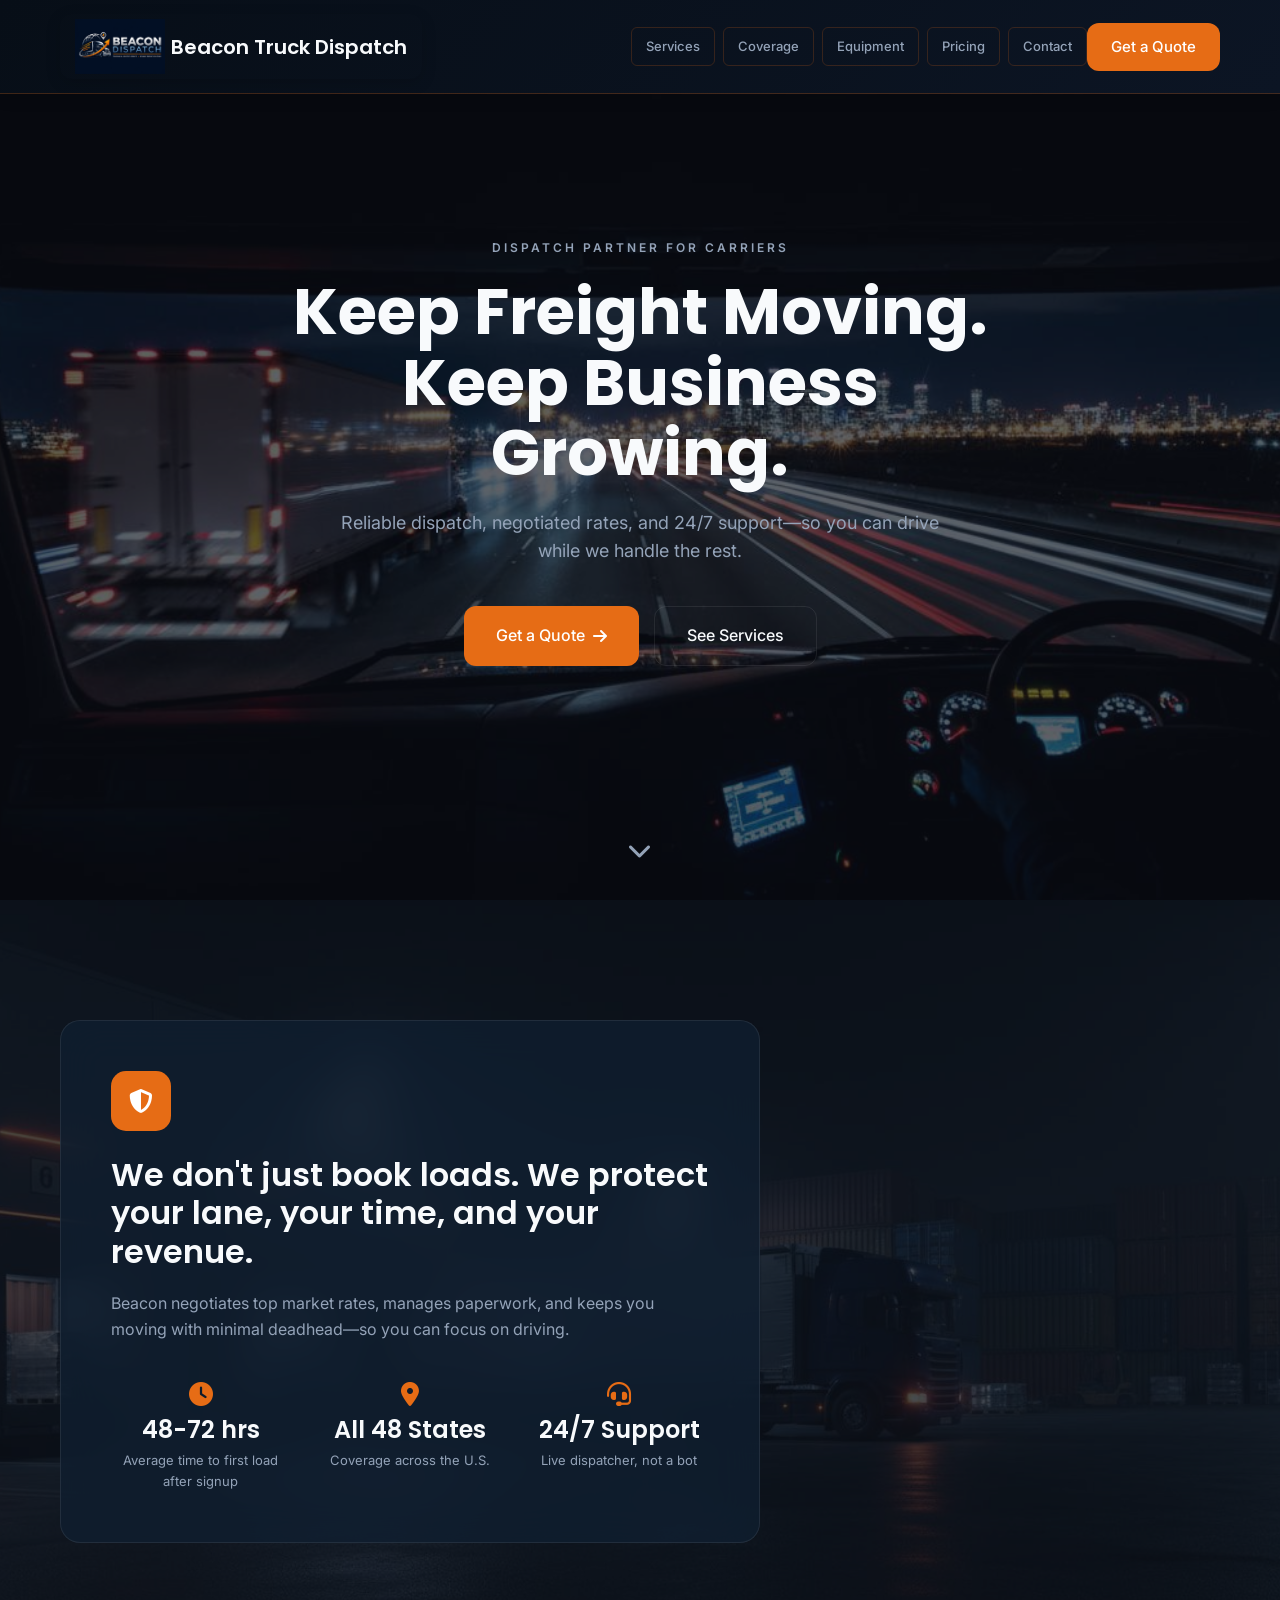
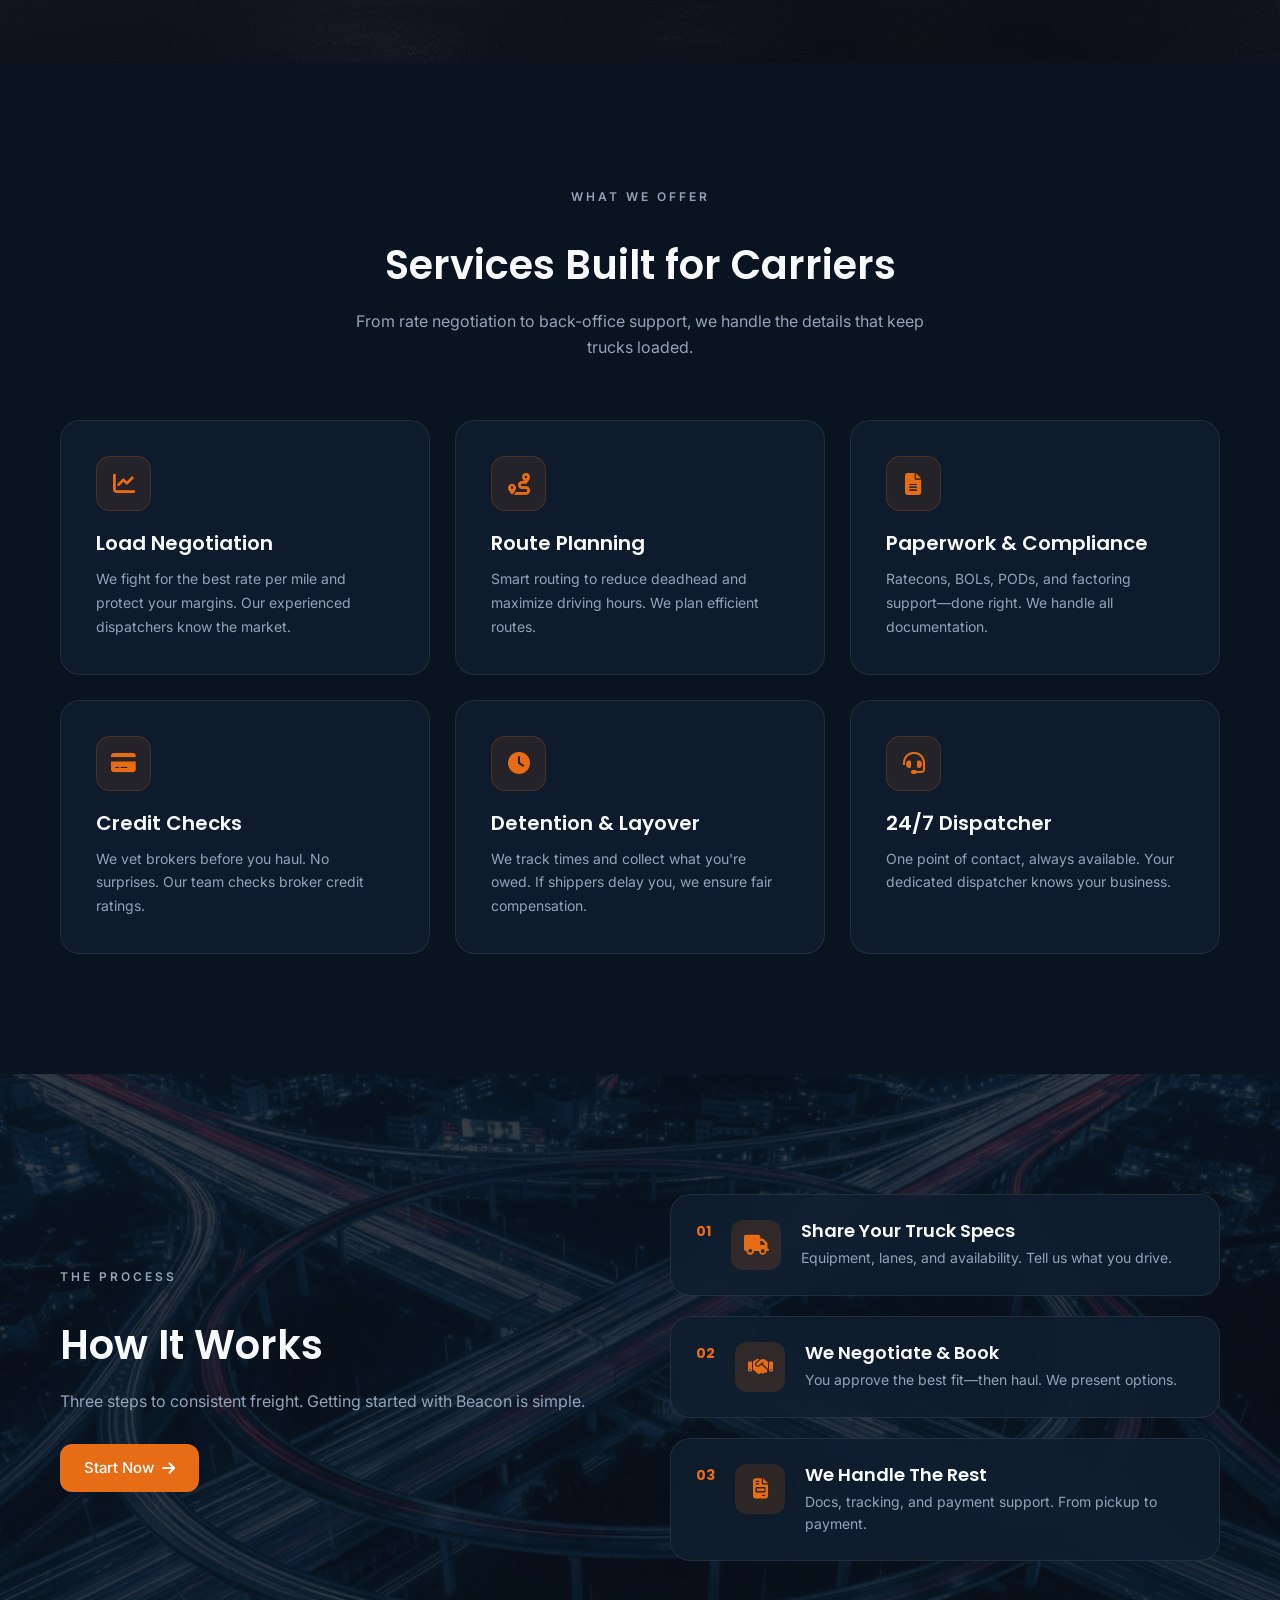
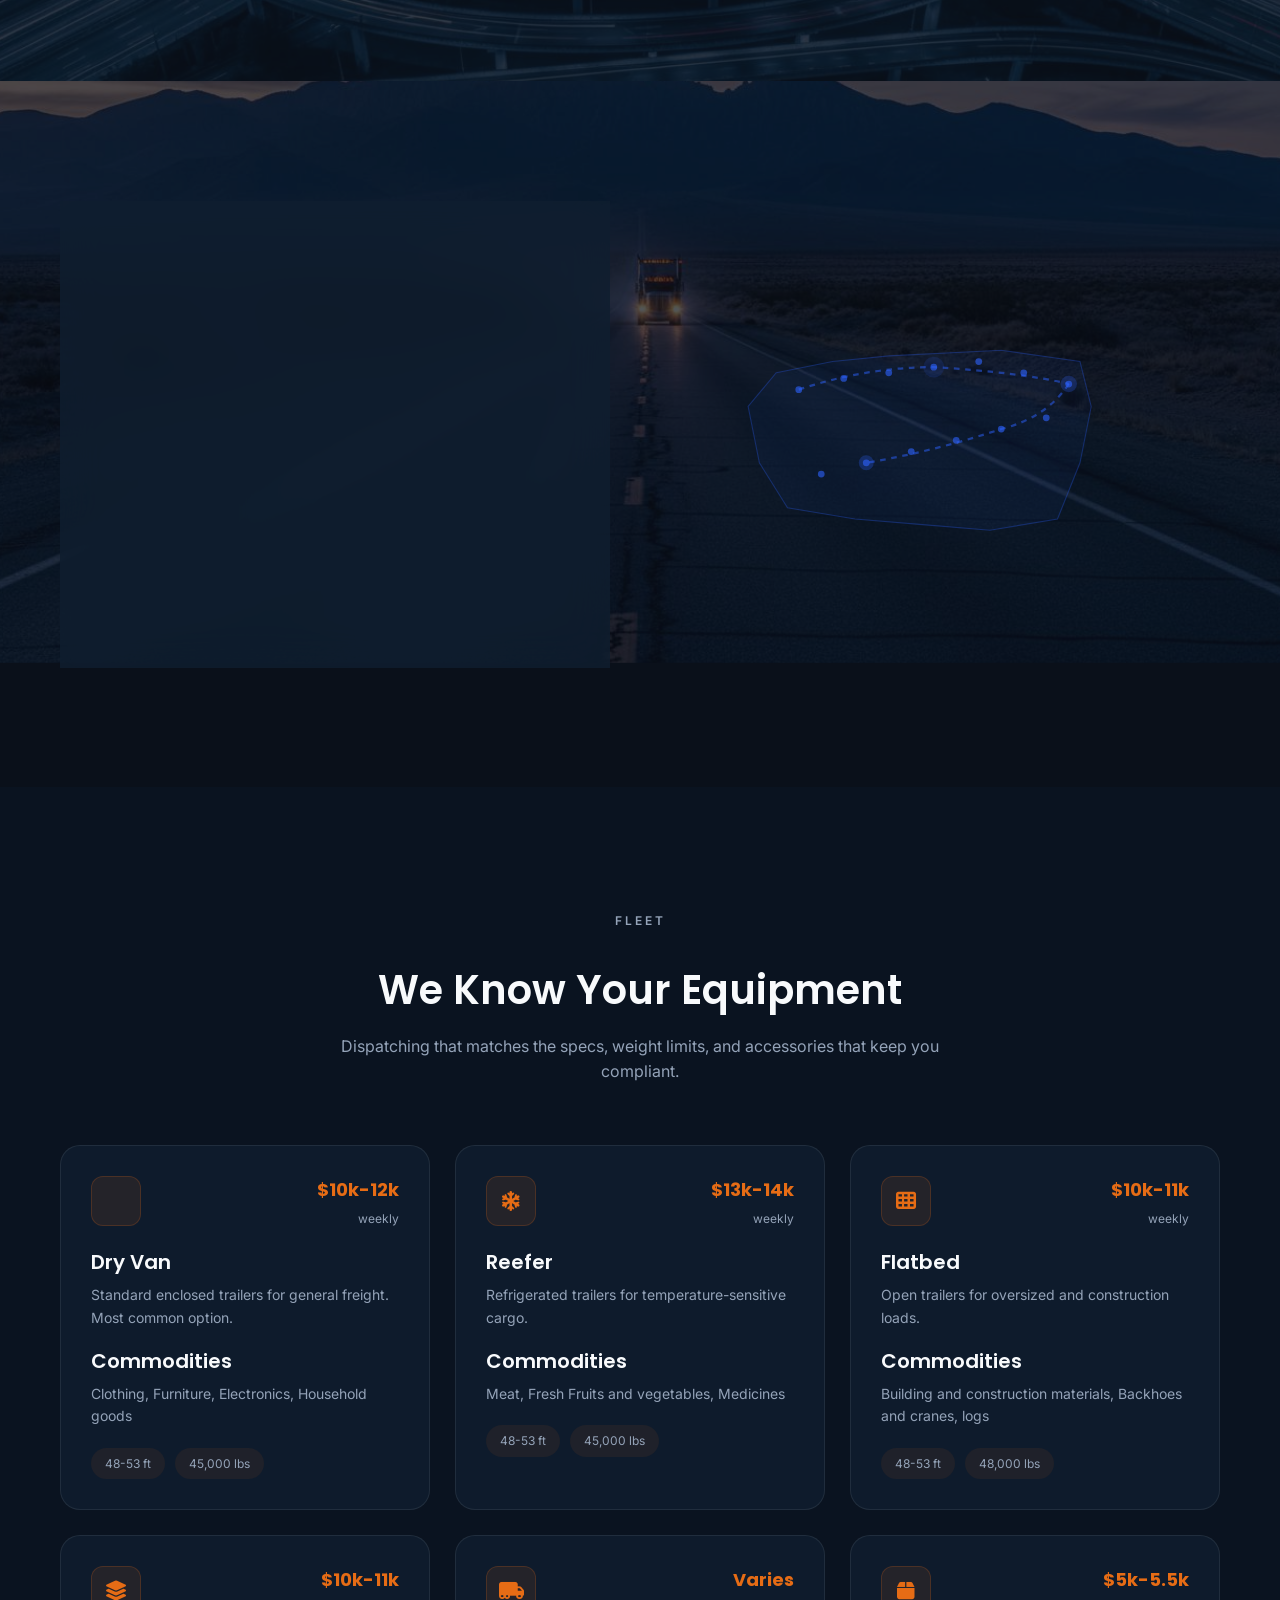
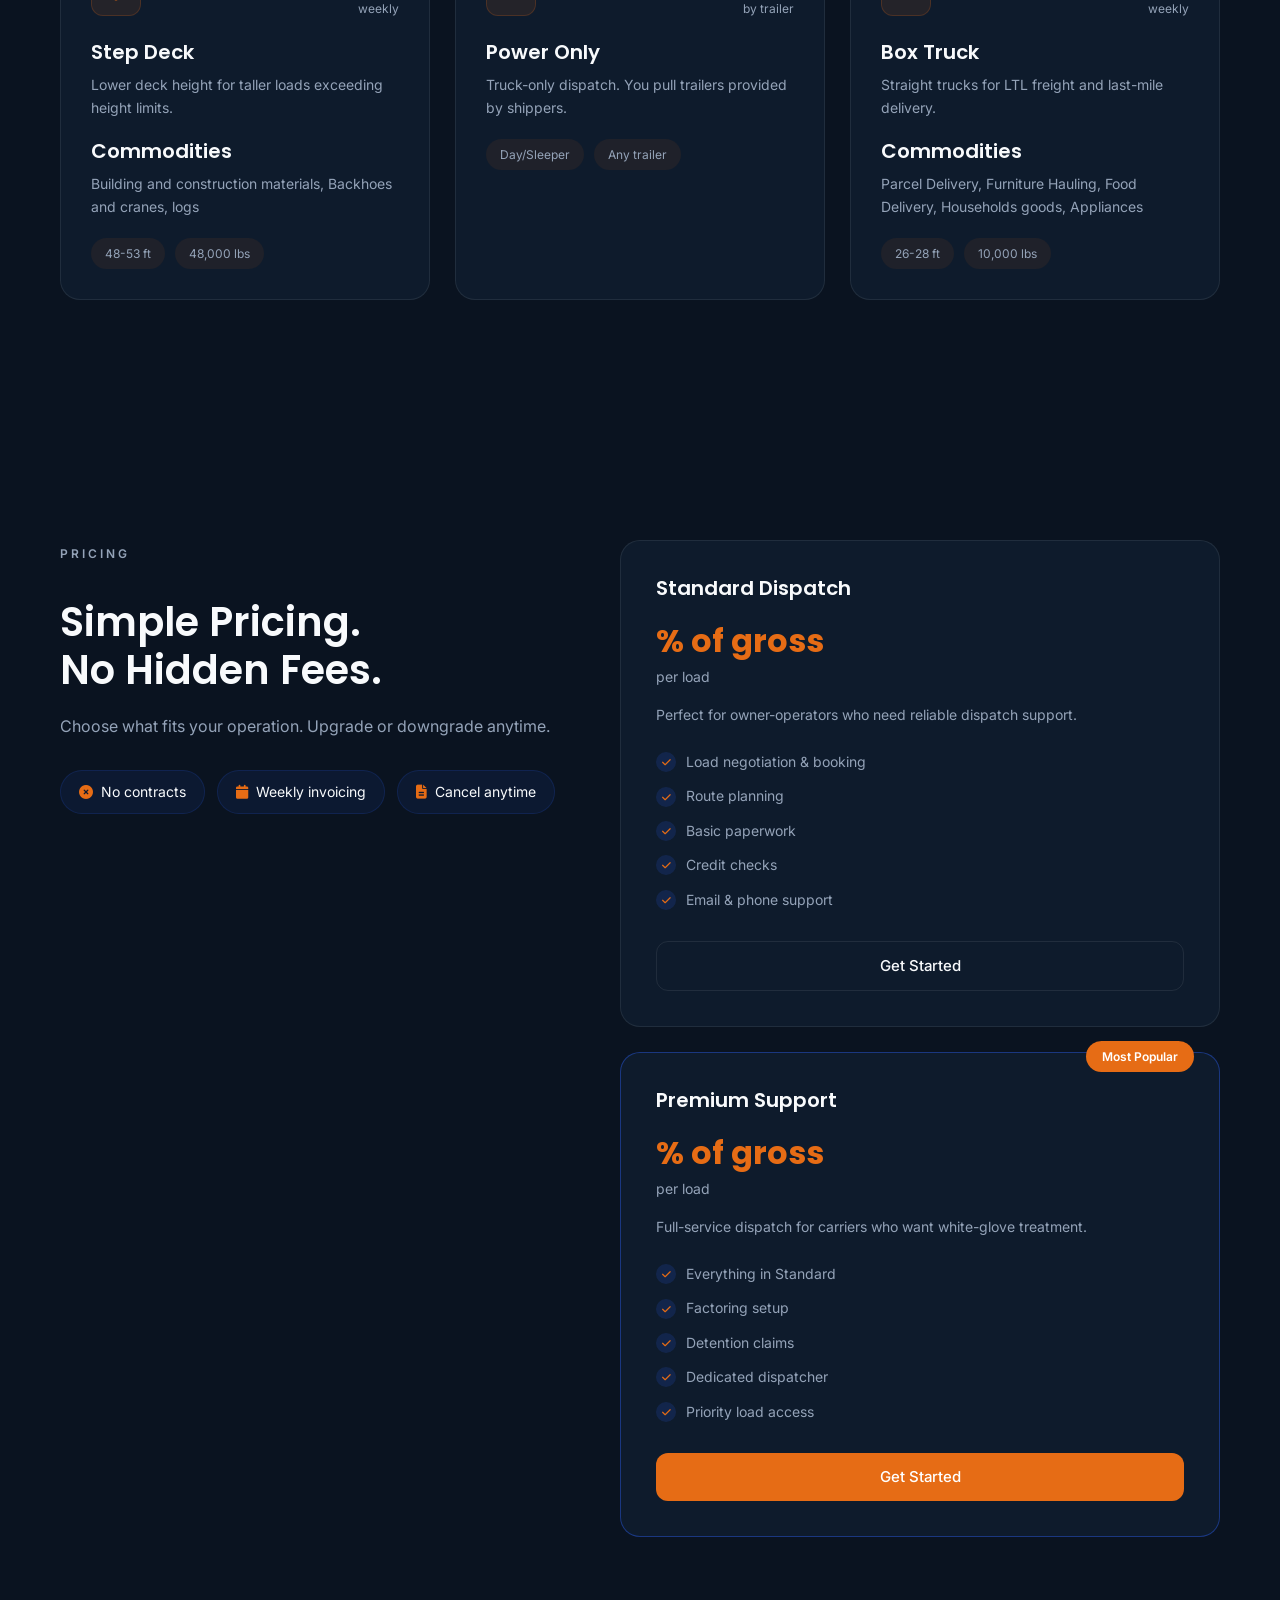
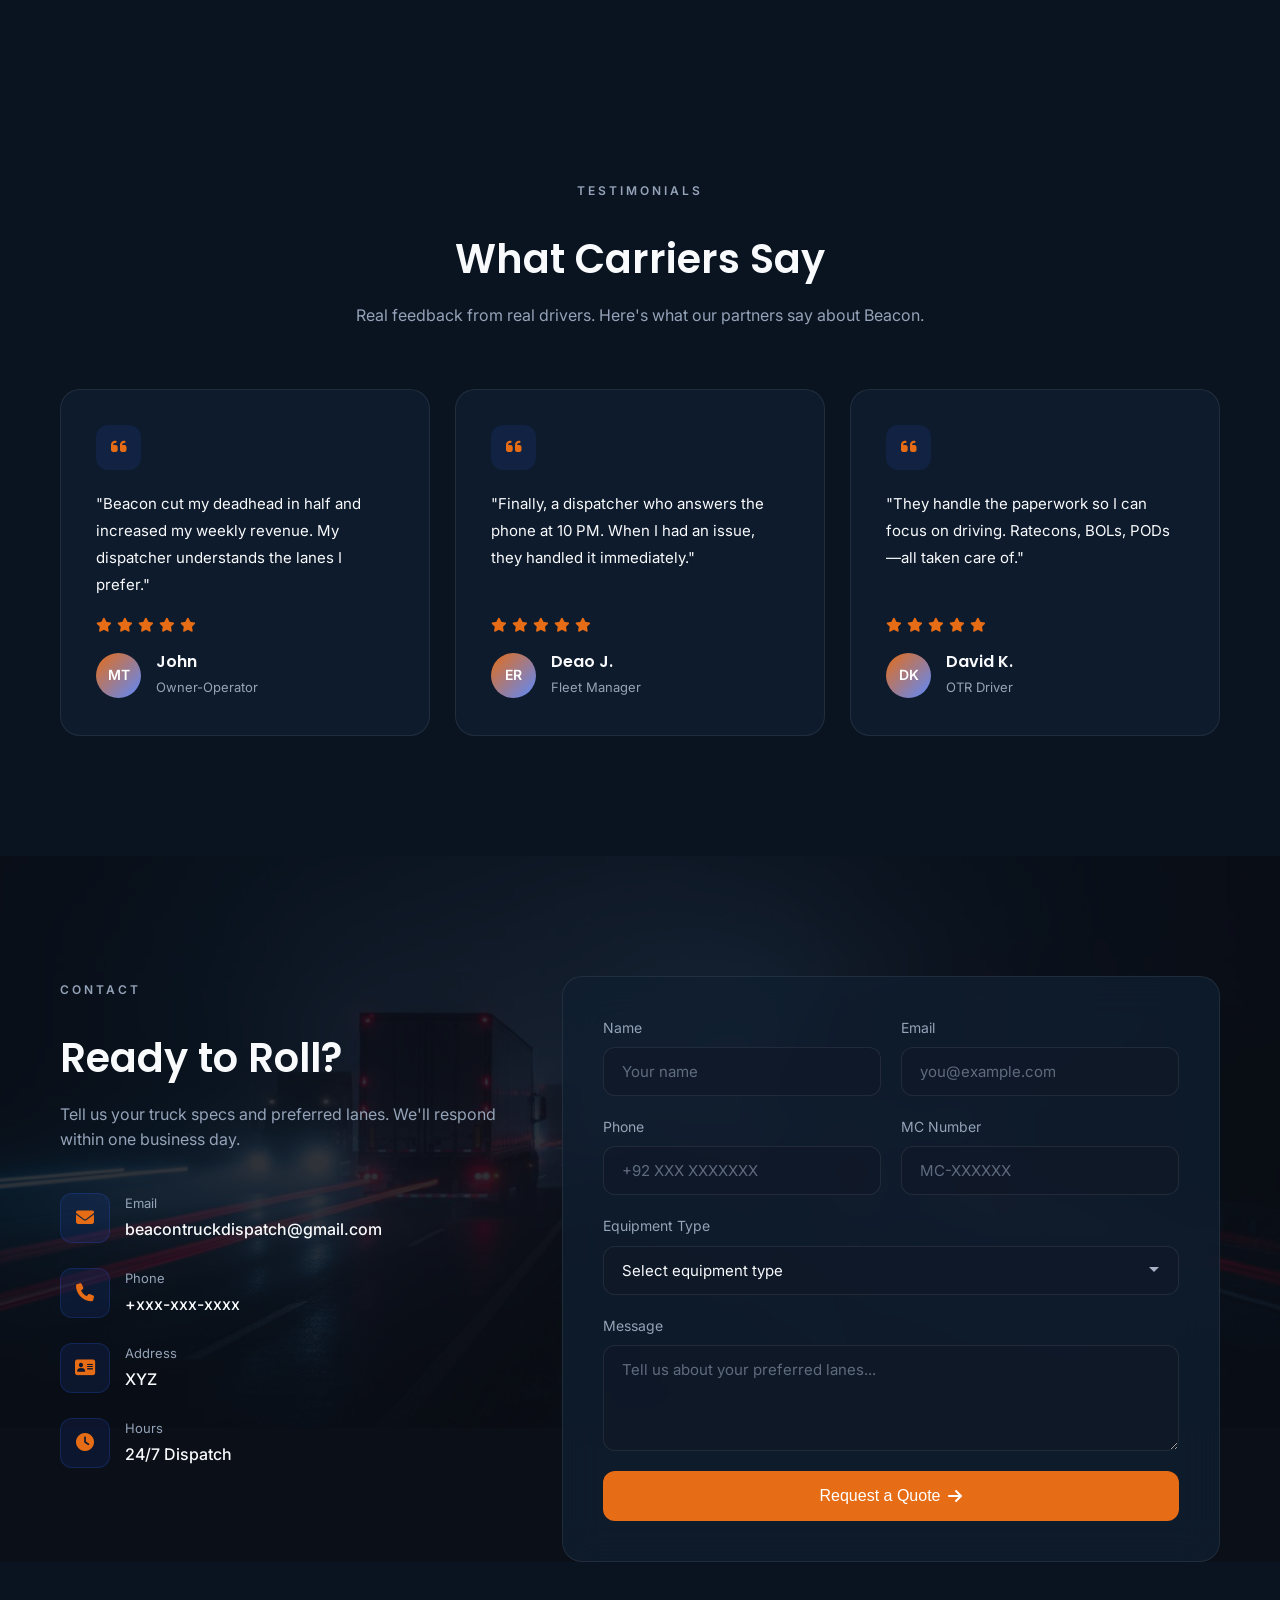
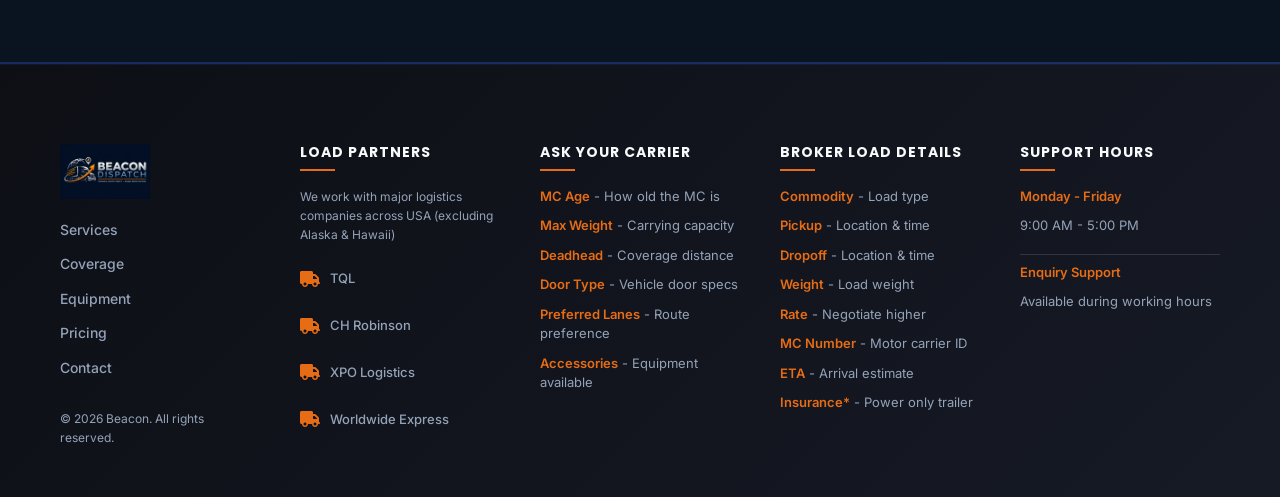
<file: index.html>
<!DOCTYPE html>
<html lang="en">

<head>
    <meta charset="UTF-8">
    <meta name="viewport" content="width=device-width, initial-scale=1.0">
    <title>Beacon Truck Dispatch - Professional Truck Dispatch Services</title>
    <link rel="stylesheet" href="style.css">
    <link
        href="https://fonts.googleapis.com/css2?family=Inter:wght@400;500;600;700&family=Poppins:wght@500;600;700;800&display=swap"
        rel="stylesheet">
    <link rel="stylesheet" href="https://cdnjs.cloudflare.com/ajax/libs/font-awesome/6.4.0/css/all.min.css">
</head>

<body>
    <!-- Navigation -->
    <nav class="navbar" id="navbar">
        <div class="container">
            <a href="#" class="logo" aria-label="Beacon Truck Dispatch">
                <img src="logo.png" alt="Beacon logo" class="site-logo">
                <span class="site-text">Beacon Truck Dispatch</span>
            </a>
            <ul class="nav-links" id="navLinks">
                <li><a href="#services">Services</a></li>
                <li><a href="#coverage">Coverage</a></li>
                <li><a href="#equipment">Equipment</a></li>
                <li><a href="#pricing">Pricing</a></li>
                <li><a href="contact.html">Contact</a></li>
            </ul>
            <a href="contact.html" class="btn btn-primary">Get a Quote</a>
            <button class="mobile-toggle" id="mobileToggle">
                <i class="fas fa-bars"></i>
            </button>
        </div>
    </nav>

    <!-- Mobile Menu -->
    <div class="mobile-menu" id="mobileMenu">
        <button class="mobile-close" id="mobileClose">
            <i class="fas fa-times"></i>
        </button>
        <ul>
            <li><a href="#services">Services</a></li>
            <li><a href="#coverage">Coverage</a></li>
            <li><a href="#equipment">Equipment</a></li>
            <li><a href="#pricing">Pricing</a></li>
            <li><a href="contact.html">Contact</a></li>
        </ul>
        <a href="contact.html" class="btn btn-primary">Get a Quote</a>
    </div>

    <!-- Hero Section -->
    <section class="hero">
        <div class="hero-bg">
            <img src="hero_highway.jpg" alt="Night Highway">
            <div class="hero-overlay"></div>
        </div>
        <div class="container">
            <div class="hero-content">
                <span class="tagline">DISPATCH PARTNER FOR CARRIERS</span>
                <h1>Keep Freight Moving.<br>Keep Business Growing.</h1>
                <p>Reliable dispatch, negotiated rates, and 24/7 support—so you can drive while we handle the rest.</p>
                <div class="hero-buttons">
                    <a href="contact.html" class="btn btn-primary btn-lg">
                        Get a Quote <i class="fas fa-arrow-right"></i>
                    </a>
                    <a href="#services" class="btn btn-outline btn-lg">See Services</a>
                </div>
            </div>
        </div>
        <div class="scroll-indicator">
            <i class="fas fa-chevron-down"></i>
        </div>
    </section>

    <!-- About / Stats Section -->
    <section class="about">
        <div class="about-bg">
            <img src="warehouse_dock.jpg" alt="Warehouse">
            <div class="about-overlay"></div>
        </div>
        <div class="container">
            <div class="about-card">
                <div class="about-icon">
                    <i class="fas fa-shield-alt"></i>
                </div>
                <h2>We don't just book loads. We protect your lane, your time, and your revenue.</h2>
                <p>Beacon negotiates top market rates, manages paperwork, and keeps you moving with minimal deadhead—so
                    you can focus on driving.</p>
                <div class="stats">
                    <div class="stat">
                        <i class="fas fa-clock"></i>
                        <h3>48-72 hrs</h3>
                        <p>Average time to first load after signup</p>
                    </div>
                    <div class="stat">
                        <i class="fas fa-map-marker-alt"></i>
                        <h3>All 48 States</h3>
                        <p>Coverage across the U.S.</p>
                    </div>
                    <div class="stat">
                        <i class="fas fa-headset"></i>
                        <h3>24/7 Support</h3>
                        <p>Live dispatcher, not a bot</p>
                    </div>
                </div>
            </div>
        </div>
    </section>

    <!-- Services Section -->
    <section class="services" id="services">
        <div class="container">
            <div class="section-header">
                <span class="tagline">What We Offer</span>
                <h2>Services Built for Carriers</h2>
                <p>From rate negotiation to back-office support, we handle the details that keep trucks loaded.</p>
            </div>
            <div class="services-grid">
                <div class="service-card">
                    <div class="service-icon">
                        <i class="fas fa-chart-line"></i>
                    </div>
                    <h3>Load Negotiation</h3>
                    <p>We fight for the best rate per mile and protect your margins. Our experienced dispatchers know
                        the market.</p>
                </div>
                <div class="service-card">
                    <div class="service-icon">
                        <i class="fas fa-route"></i>
                    </div>
                    <h3>Route Planning</h3>
                    <p>Smart routing to reduce deadhead and maximize driving hours. We plan efficient routes.</p>
                </div>
                <div class="service-card">
                    <div class="service-icon">
                        <i class="fas fa-file-alt"></i>
                    </div>
                    <h3>Paperwork & Compliance</h3>
                    <p>Ratecons, BOLs, PODs, and factoring support—done right. We handle all documentation.</p>
                </div>
                <div class="service-card">
                    <div class="service-icon">
                        <i class="fas fa-credit-card"></i>
                    </div>
                    <h3>Credit Checks</h3>
                    <p>We vet brokers before you haul. No surprises. Our team checks broker credit ratings.</p>
                </div>
                <div class="service-card">
                    <div class="service-icon">
                        <i class="fas fa-clock"></i>
                    </div>
                    <h3>Detention & Layover</h3>
                    <p>We track times and collect what you're owed. If shippers delay you, we ensure fair compensation.
                    </p>
                </div>
                <div class="service-card">
                    <div class="service-icon">
                        <i class="fas fa-headset"></i>
                    </div>
                    <h3>24/7 Dispatcher</h3>
                    <p>One point of contact, always available. Your dedicated dispatcher knows your business.</p>
                </div>
            </div>
        </div>
    </section>

    <!-- How It Works Section -->
    <section class="how-it-works">
        <div class="how-bg">
            <img src="aerial_interchange.jpg" alt="Highway Interchange">
            <div class="how-overlay"></div>
        </div>
        <div class="container">
            <div class="how-content">
                <div class="how-left">
                    <span class="tagline">The Process</span>
                    <h2>How It Works</h2>
                    <p>Three steps to consistent freight. Getting started with Beacon is simple.</p>
                    <a href="contact.html" class="btn btn-primary">Start Now <i class="fas fa-arrow-right"></i></a>
                </div>
                <div class="how-right">
                    <div class="step">
                        <div class="step-number">01</div>
                        <div class="step-icon"><i class="fas fa-truck"></i></div>
                        <div class="step-content">
                            <h3>Share Your Truck Specs</h3>
                            <p>Equipment, lanes, and availability. Tell us what you drive.</p>
                        </div>
                    </div>
                    <div class="step">
                        <div class="step-number">02</div>
                        <div class="step-icon"><i class="fas fa-handshake"></i></div>
                        <div class="step-content">
                            <h3>We Negotiate & Book</h3>
                            <p>You approve the best fit—then haul. We present options.</p>
                        </div>
                    </div>
                    <div class="step">
                        <div class="step-number">03</div>
                        <div class="step-icon"><i class="fas fa-file-invoice"></i></div>
                        <div class="step-content">
                            <h3>We Handle The Rest</h3>
                            <p>Docs, tracking, and payment support. From pickup to payment.</p>
                        </div>
                    </div>
                </div>
            </div>
        </div>
    </section>

    <!-- Coverage Section -->
    <section class="coverage" id="coverage">
        <div class="coverage-bg">
            <img src="desert_highway.jpg" alt="Desert Highway">
            <div class="coverage-overlay"></div>
        </div>
        <div class="container">
            <div class="coverage-content">
                <div class="coverage-card">
                    <span class="tagline">Coverage</span>
                    <h2>From Coast to Coast.<br>From Pickup to Payment.</h2>
                    <p>We cover all 48 contiguous states with preferred lanes, backhauls, and dedicated routes.</p>
                    <ul class="coverage-list">
                        <li><i class="fas fa-route"></i> Short haul, long haul, round trips</li>
                        <li><i class="fas fa-sync-alt"></i> Dedicated lanes available</li>
                        <li><i class="fas fa-map-pin"></i> Preferred regions honored</li>
                    </ul>
                </div>
                <div class="coverage-map">
                    <svg viewBox="0 0 400 250" fill="none">
                        <path
                            d="M50 70 L100 60 L150 55 L250 50 L320 60 L330 100 L320 150 L300 200 L240 210 L180 205 L120 200 L60 190 L35 150 L25 100 Z"
                            stroke="rgba(45,98,255,0.3)" stroke-width="1" fill="rgba(45,98,255,0.05)" />
                        <circle cx="70" cy="85" r="3" fill="#2D62FF" opacity="0.6" />
                        <circle cx="110" cy="75" r="3" fill="#2D62FF" opacity="0.6" />
                        <circle cx="150" cy="70" r="3" fill="#2D62FF" opacity="0.6" />
                        <circle cx="190" cy="65" r="3" fill="#2D62FF" opacity="0.6" />
                        <circle cx="230" cy="60" r="3" fill="#2D62FF" opacity="0.6" />
                        <circle cx="270" cy="70" r="3" fill="#2D62FF" opacity="0.6" />
                        <circle cx="310" cy="80" r="3" fill="#2D62FF" opacity="0.6" />
                        <circle cx="290" cy="110" r="3" fill="#2D62FF" opacity="0.6" />
                        <circle cx="250" cy="120" r="3" fill="#2D62FF" opacity="0.6" />
                        <circle cx="210" cy="130" r="3" fill="#2D62FF" opacity="0.6" />
                        <circle cx="170" cy="140" r="3" fill="#2D62FF" opacity="0.6" />
                        <circle cx="130" cy="150" r="3" fill="#2D62FF" opacity="0.6" />
                        <circle cx="90" cy="160" r="3" fill="#2D62FF" opacity="0.6" />
                        <path d="M70 85 Q130 65 190 65 Q270 70 310 80" stroke="#2D62FF" stroke-width="2"
                            stroke-dasharray="5,5" opacity="0.5" />
                        <path d="M310 80 Q290 110 250 120 Q190 140 130 150" stroke="#2D62FF" stroke-width="2"
                            stroke-dasharray="5,5" opacity="0.5" />
                        <circle cx="190" cy="65" r="6" fill="#2D62FF" opacity="0.3">
                            <animate attributeName="r" values="6;10;6" dur="2s" repeatCount="indefinite" />
                            <animate attributeName="opacity" values="0.3;0.1;0.3" dur="2s" repeatCount="indefinite" />
                        </circle>
                        <circle cx="310" cy="80" r="6" fill="#2D62FF" opacity="0.3">
                            <animate attributeName="r" values="6;10;6" dur="2s" begin="0.5s" repeatCount="indefinite" />
                            <animate attributeName="opacity" values="0.3;0.1;0.3" dur="2s" begin="0.5s"
                                repeatCount="indefinite" />
                        </circle>
                        <circle cx="130" cy="150" r="6" fill="#2D62FF" opacity="0.3">
                            <animate attributeName="r" values="6;10;6" dur="2s" begin="1s" repeatCount="indefinite" />
                            <animate attributeName="opacity" values="0.3;0.1;0.3" dur="2s" begin="1s"
                                repeatCount="indefinite" />
                        </circle>
                    </svg>
                </div>
            </div>
        </div>
    </section>

    <!-- Equipment Section -->
    <section class="equipment" id="equipment">
        <div class="container">
            <div class="section-header">
                <span class="tagline">Fleet</span>
                <h2>We Know Your Equipment</h2>
                <p>Dispatching that matches the specs, weight limits, and accessories that keep you compliant.</p>
            </div>
            <div class="equipment-grid">
                <div class="equipment-card">
                    <div class="equipment-header">
                        <div class="equipment-icon"><i class="fas fa-container"></i></div>
                        <div class="equipment-earnings">
                            <span>$10k-12k</span>
                            <small>weekly</small>
                        </div>
                    </div>
                    <h3>Dry Van</h3>
                    <p>Standard enclosed trailers for general freight. Most common option.</p>
                    <h3>Commodities</h3>
                    <p>Clothing, Furniture, Electronics, Household goods</p>
                    <div class="equipment-specs">
                        <span>48-53 ft</span>
                        <span>45,000 lbs</span>
                    </div>
                </div>
                <div class="equipment-card">
                    <div class="equipment-header">
                        <div class="equipment-icon"><i class="fas fa-snowflake"></i></div>
                        <div class="equipment-earnings">
                            <span>$13k-14k</span>
                            <small>weekly</small>
                        </div>
                    </div>
                    <h3>Reefer</h3>
                    <p>Refrigerated trailers for temperature-sensitive cargo.</p>
                    <h3>Commodities</h3>
                    <p>Meat, Fresh Fruits and vegetables, Medicines</p>
                    <div class="equipment-specs">
                        <span>48-53 ft</span>
                        <span>45,000 lbs</span>
                    </div>
                </div>
                <div class="equipment-card">
                    <div class="equipment-header">
                        <div class="equipment-icon"><i class="fas fa-th"></i></div>
                        <div class="equipment-earnings">
                            <span>$10k-11k</span>
                            <small>weekly</small>
                        </div>
                    </div>
                    <h3>Flatbed</h3>
                    <p>Open trailers for oversized and construction loads.</p>
                    <h3>Commodities</h3>
                    <p>Building and construction materials, Backhoes and cranes, logs</p>
                    <div class="equipment-specs">
                        <span>48-53 ft</span>
                        <span>48,000 lbs</span>
                    </div>
                </div>
                <div class="equipment-card">
                    <div class="equipment-header">
                        <div class="equipment-icon"><i class="fas fa-layer-group"></i></div>
                        <div class="equipment-earnings">
                            <span>$10k-11k</span>
                            <small>weekly</small>
                        </div>
                    </div>
                    <h3>Step Deck</h3>
                    <p>Lower deck height for taller loads exceeding height limits.</p>
                    <h3>Commodities</h3>
                    <p>Building and construction materials, Backhoes and cranes, logs</p>
                    <div class="equipment-specs">
                        <span>48-53 ft</span>
                        <span>48,000 lbs</span>
                    </div>
                </div>
                <div class="equipment-card">
                    <div class="equipment-header">
                        <div class="equipment-icon"><i class="fas fa-truck-moving"></i></div>
                        <div class="equipment-earnings">
                            <span>Varies</span>
                            <small>by trailer</small>
                        </div>
                    </div>
                    <h3>Power Only</h3>
                    <p>Truck-only dispatch. You pull trailers provided by shippers.</p>
                    <div class="equipment-specs">
                        <span>Day/Sleeper</span>
                        <span>Any trailer</span>
                    </div>
                </div>
                <div class="equipment-card">
                    <div class="equipment-header">
                        <div class="equipment-icon"><i class="fas fa-box"></i></div>
                        <div class="equipment-earnings">
                            <span>$5k-5.5k</span>
                            <small>weekly</small>
                        </div>
                    </div>
                    <h3>Box Truck</h3>
                    <p>Straight trucks for LTL freight and last-mile delivery.</p>
                    <h3>Commodities</h3>
                    <p>Parcel Delivery, Furniture Hauling, Food Delivery, Households goods, Appliances</p>
                    <div class="equipment-specs">
                        <span>26-28 ft</span>
                        <span>10,000 lbs</span>
                    </div>
                </div>
            </div>
        </div>
    </section>

    <!-- Pricing Section -->
    <section class="pricing" id="pricing">
        <div class="container">
            <div class="pricing-header">
                <div class="pricing-title">
                    <span class="tagline">Pricing</span>
                    <h2>Simple Pricing.<br>No Hidden Fees.</h2>
                    <p>Choose what fits your operation. Upgrade or downgrade anytime.</p>
                    <div class="pricing-badges">
                        <span><i class="fas fa-times-circle"></i> No contracts</span>
                        <span><i class="fas fa-calendar"></i> Weekly invoicing</span>
                        <span><i class="fas fa-file-alt"></i> Cancel anytime</span>
                    </div>
                </div>
                <div class="pricing-cards">
                    <div class="pricing-card">
                        <h3>Standard Dispatch</h3>
                        <div class="pricing-price">
                            <span>% of gross</span>
                            <small>per load</small>
                        </div>
                        <p>Perfect for owner-operators who need reliable dispatch support.</p>
                        <ul>
                            <li><i class="fas fa-check"></i> Load negotiation & booking</li>
                            <li><i class="fas fa-check"></i> Route planning</li>
                            <li><i class="fas fa-check"></i> Basic paperwork</li>
                            <li><i class="fas fa-check"></i> Credit checks</li>
                            <li><i class="fas fa-check"></i> Email & phone support</li>
                        </ul>
                        <a href="contact.html" class="btn btn-outline btn-full">Get Started</a>
                    </div>
                    <div class="pricing-card featured">
                        <div class="featured-badge">Most Popular</div>
                        <h3>Premium Support</h3>
                        <div class="pricing-price">
                            <span>% of gross</span>
                            <small>per load</small>
                        </div>
                        <p>Full-service dispatch for carriers who want white-glove treatment.</p>
                        <ul>
                            <li><i class="fas fa-check"></i> Everything in Standard</li>
                            <li><i class="fas fa-check"></i> Factoring setup</li>
                            <li><i class="fas fa-check"></i> Detention claims</li>
                            <li><i class="fas fa-check"></i> Dedicated dispatcher</li>
                            <li><i class="fas fa-check"></i> Priority load access</li>
                        </ul>
                        <a href="contact.html" class="btn btn-primary btn-full">Get Started</a>
                    </div>
                </div>
            </div>
        </div>
    </section>

    <!-- Testimonials Section -->
    <section class="testimonials">
        <div class="container">
            <div class="section-header">
                <span class="tagline">Testimonials</span>
                <h2>What Carriers Say</h2>
                <p>Real feedback from real drivers. Here's what our partners say about Beacon.</p>
            </div>
            <div class="testimonials-grid">
                <div class="testimonial-card">
                    <div class="quote-icon"><i class="fas fa-quote-left"></i></div>
                    <p>"Beacon cut my deadhead in half and increased my weekly revenue. My dispatcher understands the
                        lanes I prefer."</p>
                    <div class="stars">
                        <i class="fas fa-star"></i>
                        <i class="fas fa-star"></i>
                        <i class="fas fa-star"></i>
                        <i class="fas fa-star"></i>
                        <i class="fas fa-star"></i>
                    </div>
                    <div class="testimonial-author">
                        <div class="author-avatar">MT</div>
                        <div class="author-info">
                            <h4>John</h4>
                            <span>Owner-Operator</span>
                        </div>
                    </div>
                </div>
                <div class="testimonial-card">
                    <div class="quote-icon"><i class="fas fa-quote-left"></i></div>
                    <p>"Finally, a dispatcher who answers the phone at 10 PM. When I had an issue, they handled it
                        immediately."</p>
                    <div class="stars">
                        <i class="fas fa-star"></i>
                        <i class="fas fa-star"></i>
                        <i class="fas fa-star"></i>
                        <i class="fas fa-star"></i>
                        <i class="fas fa-star"></i>
                    </div>
                    <div class="testimonial-author">
                        <div class="author-avatar">ER</div>
                        <div class="author-info">
                            <h4>Deao J.</h4>
                            <span>Fleet Manager</span>
                        </div>
                    </div>
                </div>
                <div class="testimonial-card">
                    <div class="quote-icon"><i class="fas fa-quote-left"></i></div>
                    <p>"They handle the paperwork so I can focus on driving. Ratecons, BOLs, PODs—all taken care of."
                    </p>
                    <div class="stars">
                        <i class="fas fa-star"></i>
                        <i class="fas fa-star"></i>
                        <i class="fas fa-star"></i>
                        <i class="fas fa-star"></i>
                        <i class="fas fa-star"></i>
                    </div>
                    <div class="testimonial-author">
                        <div class="author-avatar">DK</div>
                        <div class="author-info">
                            <h4>David K.</h4>
                            <span>OTR Driver</span>
                        </div>
                    </div>
                </div>
            </div>
        </div>
    </section>

    <!-- Contact Section -->
    <section class="contact" id="contact">
        <div class="contact-bg">
            <img src="night_road.jpg" alt="Night Road">
            <div class="contact-overlay"></div>
        </div>
        <div class="container">
            <div class="contact-content">
                <div class="contact-info">
                    <span class="tagline">Contact</span>
                    <h2>Ready to Roll?</h2>
                    <p>Tell us your truck specs and preferred lanes. We'll respond within one business day.</p>
                    <div class="contact-details">
                        <div class="contact-item">
                            <i class="fas fa-envelope"></i>
                            <div>
                                <span>Email</span>
                                <a href="mailto:beacontruckdispatch@gmail.com">beacontruckdispatch@gmail.com</a>
                            </div>
                        </div>
                        <div class="contact-item">
                            <i class="fas fa-phone"></i>
                            <div>
                                <span>Phone</span>
                                <a href="tel:">+xxx-xxx-xxxx</a>
                            </div>
                        </div>
                        <div class="contact-item">
                            <i class="fas fa-address-card"></i>
                            <div>
                                <span>Address</span>
                                <a href="">XYZ</a>
                            </div>
                        </div>
                        <div class="contact-item">
                            <i class="fas fa-clock"></i>
                            <div>
                                <span>Hours</span>
                                <p>24/7 Dispatch</p>
                            </div>
                        </div>

                    </div>
                </div>
                <div class="contact-form-wrapper">
                    <form class="contact-form" id="contactForm">
                        <div class="form-row">
                            <div class="form-group">
                                <label>Name</label>
                                <input type="text" name="name" placeholder="Your name" required>
                            </div>
                            <div class="form-group">
                                <label>Email</label>
                                <input type="email" name="email" placeholder="you@example.com" required>
                            </div>
                        </div>
                        <div class="form-row">
                            <div class="form-group">
                                <label>Phone</label>
                                <input type="tel" name="phone" placeholder="+92 XXX XXXXXXX" required>
                            </div>
                            <div class="form-group">
                                <label>MC Number</label>
                                <input type="text" name="mcNumber" placeholder="MC-XXXXXX">
                            </div>
                        </div>
                        <div class="form-group">
                            <label>Equipment Type</label>
                            <select name="equipment">
                                <option value="">Select equipment type</option>
                                <option value="dry-van">Dry Van</option>
                                <option value="reefer">Reefer</option>
                                <option value="flatbed">Flatbed</option>
                                <option value="step-deck">Step Deck</option>
                                <option value="power-only">Power Only</option>
                                <option value="box-truck">Box Truck</option>
                                <option value="other">Other</option>
                            </select>
                        </div>
                        <div class="form-group">
                            <label>Message</label>
                            <textarea rows="4" name="message"
                                placeholder="Tell us about your preferred lanes..."></textarea>
                        </div>
                        <button type="submit" class="btn btn-primary btn-lg btn-full">
                            Request a Quote <i class="fas fa-arrow-right"></i>
                        </button>
                    </form>
                    <div class="form-success" id="formSuccess">
                        <i class="fas fa-paper-plane"></i>
                        <h3>Message Sent!</h3>
                        <p>We'll get back to you within one business day.</p>
                    </div>
                </div>
            </div>
        </div>
    </section>

    <!-- Footer -->
    <footer class="footer">
        <div class="container">
            <div class="footer-wrapper">
                <div class="footer-content">
                    <div class="footer-logo">
                        <img src="logo.png" alt="Beacon logo" class="site-logo">

                    </div>
                    <div class="footer-links">
                        <a href="#services">Services</a>
                        <a href="#coverage">Coverage</a>
                        <a href="#equipment">Equipment</a>
                        <a href="#pricing">Pricing</a>
                        <a href="contact.html">Contact</a>
                    </div>
                    <p class="footer-copy">© 2026 Beacon. All rights reserved.</p>
                </div>

                <div class="footer-info-sections">
                    <!-- Load Partners -->
                    <div class="footer-section">
                        <h4>Load Partners</h4>
                        <p class="footer-subtitle">We work with major logistics companies across USA (excluding Alaska &
                            Hawaii)</p>
                        <div class="companies-list">
                            <div class="company-item">
                                <i class="fas fa-truck"></i>
                                <span>TQL</span>
                            </div>
                            <div class="company-item">
                                <i class="fas fa-truck"></i>
                                <span>CH Robinson</span>
                            </div>
                            <div class="company-item">
                                <i class="fas fa-truck"></i>
                                <span>XPO Logistics</span>
                            </div>
                            <div class="company-item">
                                <i class="fas fa-truck"></i>
                                <span>Worldwide Express</span>
                            </div>
                        </div>
                    </div>

                    <!-- Carrier Questions -->
                    <div class="footer-section">
                        <h4>Ask Your Carrier</h4>
                        <ul class="footer-list">
                            <li><strong>MC Age</strong> - How old the MC is</li>
                            <li><strong>Max Weight</strong> - Carrying capacity</li>
                            <li><strong>Deadhead</strong> - Coverage distance</li>
                            <li><strong>Door Type</strong> - Vehicle door specs</li>
                            <li><strong>Preferred Lanes</strong> - Route preference</li>
                            <li><strong>Accessories</strong> - Equipment available</li>
                        </ul>
                    </div>

                    <!-- Broker Questions -->
                    <div class="footer-section">
                        <h4>Broker Load Details</h4>
                        <ul class="footer-list">
                            <li><strong>Commodity</strong> - Load type</li>
                            <li><strong>Pickup</strong> - Location & time</li>
                            <li><strong>Dropoff</strong> - Location & time</li>
                            <li><strong>Weight</strong> - Load weight</li>
                            <li><strong>Rate</strong> - Negotiate higher</li>
                            <li><strong>MC Number</strong> - Motor carrier ID</li>
                            <li><strong>ETA</strong> - Arrival estimate</li>
                            <li><strong>Insurance*</strong> - Power only trailer</li>
                        </ul>
                    </div>

                    <!-- Support Info -->
                    <div class="footer-section">
                        <h4>Support Hours</h4>
                        <ul class="footer-list">
                            <li><strong>Monday - Friday</strong></li>
                            <li>9:00 AM - 5:00 PM</li>
                            <li
                                style="margin-top: 8px; padding-top: 8px; border-top: 1px solid rgba(167, 177, 198, 0.2);">
                                <strong>Enquiry Support</strong>
                            </li>
                            <li>Available during working hours</li>
                        </ul>
                    </div>
                </div>
            </div>
        </div>
    </footer>

    <script src="script.js"></script>
</body>

</html>
</file>
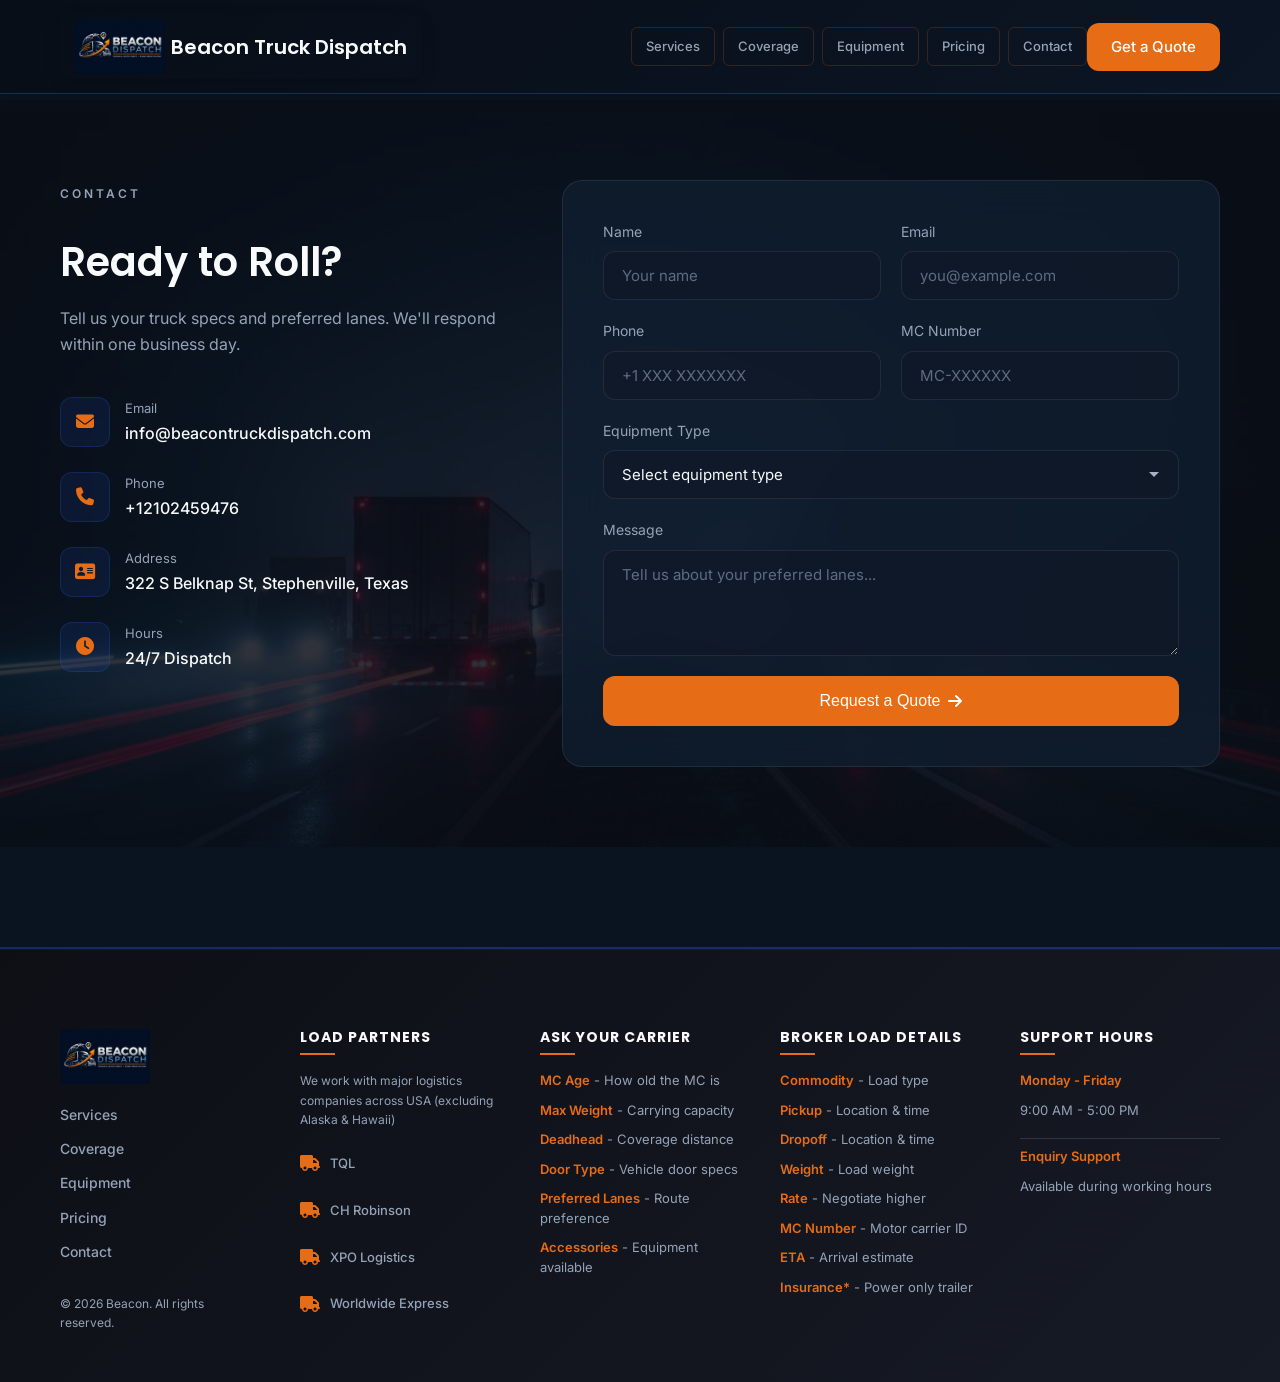
<file: contact.html>
<!DOCTYPE html>
<html lang="en">
<head>
    <meta charset="UTF-8">
    <meta name="viewport" content="width=device-width, initial-scale=1.0">
    <title>Contact Us - Beacon Truck Dispatch</title>
    <link rel="stylesheet" href="style.css">
    <link href="https://fonts.googleapis.com/css2?family=Inter:wght@400;500;600;700&family=Poppins:wght@500;600;700;800&display=swap" rel="stylesheet">
    <link rel="stylesheet" href="https://cdnjs.cloudflare.com/ajax/libs/font-awesome/6.4.0/css/all.min.css">
    <style>
        .contact-page-wrapper {
            padding-top: 100px;
            min-height: calc(100vh - 400px);
        }
        
        .contact-page-wrapper .contact {
            padding: 80px 0;
            margin-bottom: 40px;
        }
    </style>
</head>
<body>
    <!-- Navigation -->
    <nav class="navbar" id="navbar">
        <div class="container">
            <a href="index.html" class="logo" aria-label="Beacon Truck Dispatch">
                <img src="logo.png" alt="Beacon logo" class="site-logo">
                <span class="site-text">Beacon Truck Dispatch</span>
            </a>
            <ul class="nav-links" id="navLinks">
                <li><a href="index.html#services">Services</a></li>
                <li><a href="index.html#coverage">Coverage</a></li>
                <li><a href="index.html#equipment">Equipment</a></li>
                <li><a href="index.html#pricing">Pricing</a></li>
                <li><a href="contact.html">Contact</a></li>
            </ul>
            <a href="contact.html" class="btn btn-primary">Get a Quote</a>
            <button class="mobile-toggle" id="mobileToggle">
                <i class="fas fa-bars"></i>
            </button>
        </div>
    </nav>

    <!-- Mobile Menu -->
    <div class="mobile-menu" id="mobileMenu">
        <button class="mobile-close" id="mobileClose">
            <i class="fas fa-times"></i>
        </button>
        <ul>
            <li><a href="index.html#services">Services</a></li>
            <li><a href="index.html#coverage">Coverage</a></li>
            <li><a href="index.html#equipment">Equipment</a></li>
            <li><a href="index.html#pricing">Pricing</a></li>
            <li><a href="contact.html">Contact</a></li>
        </ul>
        <a href="contact.html" class="btn btn-primary">Get a Quote</a>
    </div>

    <!-- Contact Section -->
    <div class="contact-page-wrapper">
        <section class="contact" id="contact">
            <div class="contact-bg">
                <img src="night_road.jpg" alt="Night Road">
                <div class="contact-overlay"></div>
            </div>
            <div class="container">
                <div class="contact-content">
                    <div class="contact-info">
                        <span class="tagline">Contact</span>
                        <h2>Ready to Roll?</h2>
                        <p>Tell us your truck specs and preferred lanes. We'll respond within one business day.</p>
                        <div class="contact-details">
                            <div class="contact-item">
                                <i class="fas fa-envelope"></i>
                                <div>
                                    <span>Email</span>
                                    <a href="mailto:info@beacontruckdispatch.com">info@beacontruckdispatch.com</a>
                                </div>
                            </div>
                            <div class="contact-item">
                                <i class="fas fa-phone"></i>
                                <div>
                                    <span>Phone</span>
                                    <a href="tel:+12102459476">+12102459476</a>
                                </div>
                            </div>
                            <div class="contact-item">
                                <i class="fas fa-address-card"></i>
                                <div>
                                    <span>Address</span>
                                    <a href="#">322 S Belknap St, Stephenville, Texas</a>
                                </div>
                            </div>
                            <div class="contact-item">
                                <i class="fas fa-clock"></i>
                                <div>
                                    <span>Hours</span>
                                    <p>24/7 Dispatch</p>
                                </div>
                            </div>
                
                        </div>
                    </div>
                    <div class="contact-form-wrapper">
                        <form class="contact-form" id="contactForm">
                            <div class="form-row">
                                <div class="form-group">
                                    <label>Name</label>
                                    <input type="text" name="name" placeholder="Your name" required>
                                </div>
                                <div class="form-group">
                                    <label>Email</label>
                                    <input type="email" name="email" placeholder="you@example.com" required>
                                </div>
                            </div>
                            <div class="form-row">
                                <div class="form-group">
                                    <label>Phone</label>
                                    <input type="tel" name="phone" placeholder="+1 XXX XXXXXXX" required>
                                </div>
                                <div class="form-group">
                                    <label>MC Number</label>
                                    <input type="text" name="mcNumber" placeholder="MC-XXXXXX">
                                </div>
                            </div>
                            <div class="form-group">
                                <label>Equipment Type</label>
                                <select name="equipment">
                                    <option value="">Select equipment type</option>
                                    <option value="dry-van">Dry Van</option>
                                    <option value="reefer">Reefer</option>
                                    <option value="flatbed">Flatbed</option>
                                    <option value="step-deck">Step Deck</option>
                                    <option value="power-only">Power Only</option>
                                    <option value="box-truck">Box Truck</option>
                                    <option value="other">Other</option>
                                </select>
                            </div>
                            <div class="form-group">
                                <label>Message</label>
                                <textarea rows="4" name="message" placeholder="Tell us about your preferred lanes..."></textarea>
                            </div>
                            <button type="submit" class="btn btn-primary btn-lg btn-full">
                                Request a Quote <i class="fas fa-arrow-right"></i>
                            </button>
                        </form>
                        <div class="form-success" id="formSuccess">
                            <i class="fas fa-paper-plane"></i>
                            <h3>Message Sent!</h3>
                            <p>We'll get back to you within one business day.</p>
                        </div>
                    </div>
                </div>
            </div>
        </section>
    </div>

    <!-- Footer -->
    <footer class="footer">
        <div class="container">
            <div class="footer-wrapper">
                <div class="footer-content">
                    <div class="footer-logo">
                        <img src="logo.png" alt="Beacon logo" class="site-logo">
                    </div>
                    <div class="footer-links">
                        <a href="index.html#services">Services</a>
                        <a href="index.html#coverage">Coverage</a>
                        <a href="index.html#equipment">Equipment</a>
                        <a href="index.html#pricing">Pricing</a>
                        <a href="contact.html">Contact</a>
                    </div>
                    <p class="footer-copy">© 2026 Beacon. All rights reserved.</p>
                </div>
                
                <div class="footer-info-sections">
                    <!-- Load Partners -->
                    <div class="footer-section">
                        <h4>Load Partners</h4>
                        <p class="footer-subtitle">We work with major logistics companies across USA (excluding Alaska & Hawaii)</p>
                        <div class="companies-list">
                            <div class="company-item">
                                <i class="fas fa-truck"></i>
                                <span>TQL</span>
                            </div>
                            <div class="company-item">
                                <i class="fas fa-truck"></i>
                                <span>CH Robinson</span>
                            </div>
                            <div class="company-item">
                                <i class="fas fa-truck"></i>
                                <span>XPO Logistics</span>
                            </div>
                            <div class="company-item">
                                <i class="fas fa-truck"></i>
                                <span>Worldwide Express</span>
                            </div>
                        </div>
                    </div>

                    <!-- Carrier Questions -->
                    <div class="footer-section">
                        <h4>Ask Your Carrier</h4>
                        <ul class="footer-list">
                            <li><strong>MC Age</strong> - How old the MC is</li>
                            <li><strong>Max Weight</strong> - Carrying capacity</li>
                            <li><strong>Deadhead</strong> - Coverage distance</li>
                            <li><strong>Door Type</strong> - Vehicle door specs</li>
                            <li><strong>Preferred Lanes</strong> - Route preference</li>
                            <li><strong>Accessories</strong> - Equipment available</li>
                        </ul>
                    </div>

                    <!-- Broker Questions -->
                    <div class="footer-section">
                        <h4>Broker Load Details</h4>
                        <ul class="footer-list">
                            <li><strong>Commodity</strong> - Load type</li>
                            <li><strong>Pickup</strong> - Location & time</li>
                            <li><strong>Dropoff</strong> - Location & time</li>
                            <li><strong>Weight</strong> - Load weight</li>
                            <li><strong>Rate</strong> - Negotiate higher</li>
                            <li><strong>MC Number</strong> - Motor carrier ID</li>
                            <li><strong>ETA</strong> - Arrival estimate</li>
                            <li><strong>Insurance*</strong> - Power only trailer</li>
                        </ul>
                    </div>

                    <!-- Support Info -->
                    <div class="footer-section">
                        <h4>Support Hours</h4>
                        <ul class="footer-list">
                            <li><strong>Monday - Friday</strong></li>
                            <li>9:00 AM - 5:00 PM</li>
                            <li style="margin-top: 8px; padding-top: 8px; border-top: 1px solid rgba(167, 177, 198, 0.2);"><strong>Enquiry Support</strong></li>
                            <li>Available during working hours</li>
                        </ul>
                    </div>
                </div>
            </div>
        </div>
    </footer>

    <script src="script.js"></script>
</body>
</html>
</file>
<file: style.css>
/* ========================================
   Beacon Truck Dispatch - MAIN STYLES
   Simple, Beautiful, Professional
   ======================================== */

/* CSS Variables */
:root {
    --bg-primary: #0A1320;
    --bg-secondary: #101E30;
    --bg-card: rgba(16, 30, 48, 0.8);
    --accent: #E66C15;
    --accent-hover: #CC5C0E;
    --text-primary: #F8FAFC;
    --text-secondary: #94A3B8;
    --border: rgba(248, 250, 252, 0.08);
    --shadow: 0 20px 60px rgba(0, 0, 0, 0.4);
    --radius: 20px;
    --transition: all 0.3s ease;
}

/* Reset & Base */
* {
    margin: 0;
    padding: 0;
    box-sizing: border-box;
}

html {
    scroll-behavior: smooth;
}

body {
    font-family: 'Inter', sans-serif;
    background: var(--bg-primary);
    color: var(--text-primary);
    line-height: 1.6;
    overflow-x: hidden;
}

h1,
h2,
h3,
h4,
h5,
h6 {
    font-family: 'Poppins', sans-serif;
    font-weight: 600;
    line-height: 1.2;
}

a {
    text-decoration: none;
    color: inherit;
}

ul {
    list-style: none;
}

img {
    max-width: 100%;
    display: block;
}

.container {
    max-width: 1200px;
    margin: 0 auto;
    padding: 0 20px;
}

/* ========================================
   BUTTONS
   ======================================== */
.btn {
    display: inline-flex;
    align-items: center;
    gap: 8px;
    padding: 12px 24px;
    border-radius: 12px;
    font-weight: 500;
    font-size: 15px;
    transition: var(--transition);
    cursor: pointer;
    border: none;
}

.btn-primary {
    background: var(--accent);
    color: white;
}

.btn-primary:hover {
    background: var(--accent-hover);
    transform: translateY(-2px);
    box-shadow: 0 10px 30px rgba(230, 108, 21, 0.3);
}

.btn-outline {
    background: transparent;
    color: var(--text-primary);
    border: 1px solid var(--border);
}

.btn-outline:hover {
    border-color: var(--accent);
    color: var(--accent);
}

.btn-lg {
    padding: 16px 32px;
    font-size: 16px;
}

.btn-full {
    width: 100%;
    justify-content: center;
}

/* ========================================
   NAVIGATION
   ======================================== */
.navbar {
    position: fixed;
    top: 0;
    left: 0;
    right: 0;
    z-index: 1000;
    padding: 14px 0;
    transition: var(--transition);
    background: linear-gradient(135deg, #070e17 0%, #0c1524 100%);
    border-bottom: 1px solid rgba(230, 108, 21, 0.25);
    box-shadow: 0 2px 15px rgba(0, 0, 0, 0.2);
}

.navbar.scrolled {
    background: linear-gradient(135deg, #050a10 0%, #0a1320 100%);
    backdrop-filter: blur(25px);
    border-bottom: 2px solid rgba(230, 108, 21, 0.4);
    box-shadow: 0 4px 30px rgba(0, 0, 0, 0.4);
}

.navbar .container {
    display: flex;
    align-items: center;
    justify-content: space-between;
}

.logo {
    display: flex;
    align-items: center;
    gap: 6px;
    padding: 5px 15px;
    border-radius: 12px;
    box-shadow: 0 4px 15px rgba(0, 0, 0, 0.15);
    transition: var(--transition);
}

.logo:hover {
    transform: translateY(-2px);
    box-shadow: 0 6px 20px rgba(0, 0, 0, 0.2);
}

.logo-icon {
    width: 40px;
    height: 40px;
    background: var(--accent);
    border-radius: 10px;
    display: flex;
    align-items: center;
    justify-content: center;
    font-family: 'Poppins', sans-serif;
    font-weight: 700;
    font-size: 20px;
    color: white;
}

/* Logo image height constraint */
.site-logo {
    height: 55px;
    width: auto;
    display: block;
    object-fit: contain;
}

.logo span {
    font-family: 'Poppins', sans-serif;
    font-weight: 600;
    font-size: 20px;
}

.nav-links {
    display: flex;
    align-items: center;
    gap: 8px;
    margin-left: auto;
}

.nav-links a {
    color: var(--text-secondary);
    font-size: 13px;
    font-weight: 500;
    transition: var(--transition);
    padding: 8px 14px;
    background: transparent;
    border: 1px solid rgba(230, 108, 21, 0.2);
    border-radius: 6px;
    display: inline-flex;
    align-items: center;
    justify-content: center;
    min-height: 36px;
}

.nav-links a:hover {
    color: var(--accent);
    background: rgba(230, 108, 21, 0.12);
    border-color: var(--accent);
    box-shadow: 0 2px 8px rgba(230, 108, 21, 0.15);
    transform: translateY(-1px);
}

.mobile-toggle {
    display: none;
    background: none;
    border: none;
    color: var(--text-primary);
    font-size: 24px;
    cursor: pointer;
}

/* Mobile Menu */
.mobile-menu {
    position: fixed;
    top: 0;
    right: -100%;
    width: 100%;
    height: 100vh;
    background: var(--bg-primary);
    z-index: 2000;
    display: flex;
    flex-direction: column;
    align-items: center;
    justify-content: center;
    gap: 30px;
    transition: right 0.4s ease;
}

.mobile-menu.active {
    right: 0;
}

.mobile-close {
    position: absolute;
    top: 20px;
    right: 20px;
    background: none;
    border: none;
    color: var(--text-primary);
    font-size: 28px;
    cursor: pointer;
}

.mobile-menu ul {
    display: flex;
    flex-direction: column;
    gap: 25px;
    text-align: center;
}

.mobile-menu a {
    font-size: 24px;
    font-weight: 600;
    color: var(--text-primary);
}

/* ========================================
   HERO SECTION
   ======================================== */
.hero {
    position: relative;
    height: 100vh;
    min-height: 700px;
    display: flex;
    align-items: center;
    justify-content: center;
    overflow: hidden;
}

.hero-bg {
    position: absolute;
    inset: 0;
    z-index: 0;
}

.hero-bg img {
    width: 100%;
    height: 100%;
    object-fit: cover;
}

.hero-overlay {
    position: absolute;
    inset: 0;
    background: rgba(11, 15, 23, 0.65);
}

.hero-content {
    position: relative;
    z-index: 1;
    text-align: center;
    max-width: 800px;
    padding: 0 20px;
    animation: fadeInUp 1s ease;
}

.tagline {
    display: inline-block;
    font-size: 12px;
    font-weight: 600;
    letter-spacing: 3px;
    text-transform: uppercase;
    color: var(--text-secondary);
    margin-bottom: 20px;
}

.hero h1 {
    font-size: clamp(36px, 6vw, 64px);
    font-weight: 700;
    margin-bottom: 20px;
    line-height: 1.1;
}

.hero p {
    font-size: 18px;
    color: var(--text-secondary);
    margin-bottom: 40px;
    max-width: 600px;
    margin-left: auto;
    margin-right: auto;
}

.hero-buttons {
    display: flex;
    gap: 15px;
    justify-content: center;
    flex-wrap: wrap;
}

.scroll-indicator {
    position: absolute;
    bottom: 30px;
    left: 50%;
    transform: translateX(-50%);
    color: var(--text-secondary);
    font-size: 24px;
    animation: bounce 2s infinite;
}

/* ========================================
   ABOUT / STATS SECTION
   ======================================== */
.about {
    position: relative;
    padding: 120px 0;
    overflow: hidden;
}

.about-bg {
    position: absolute;
    inset: 0;
    z-index: 0;
}

.about-bg img {
    width: 100%;
    height: 100%;
    object-fit: cover;
}

.about-overlay {
    position: absolute;
    inset: 0;
    background: rgba(11, 15, 23, 0.75);
}

.about-card {
    position: relative;
    z-index: 1;
    background: var(--bg-card);
    backdrop-filter: blur(20px);
    border: 1px solid var(--border);
    border-radius: var(--radius);
    padding: 50px;
    max-width: 700px;
}

.about-icon {
    width: 60px;
    height: 60px;
    background: var(--accent);
    border-radius: 15px;
    display: flex;
    align-items: center;
    justify-content: center;
    font-size: 24px;
    color: white;
    margin-bottom: 25px;
}

.about-card h2 {
    font-size: clamp(24px, 3vw, 32px);
    margin-bottom: 20px;
}

.about-card>p {
    color: var(--text-secondary);
    margin-bottom: 40px;
    font-size: 16px;
}

.stats {
    display: grid;
    grid-template-columns: repeat(3, 1fr);
    gap: 30px;
}

.stat {
    text-align: center;
}

.stat i {
    font-size: 24px;
    color: var(--accent);
    margin-bottom: 10px;
}

.stat h3 {
    font-size: 24px;
    color: var(--text-primary);
    margin-bottom: 5px;
}

.stat p {
    font-size: 13px;
    color: var(--text-secondary);
}

/* ========================================
   SERVICES SECTION
   ======================================== */
.services {
    padding: 120px 0;
    background: var(--bg-primary);
}

.section-header {
    text-align: center;
    max-width: 600px;
    margin: 0 auto 60px;
}

.section-header h2 {
    font-size: clamp(28px, 4vw, 40px);
    margin: 15px 0 20px;
}

.section-header p {
    color: var(--text-secondary);
    font-size: 16px;
}

.services-grid {
    display: grid;
    grid-template-columns: repeat(auto-fit, minmax(320px, 1fr));
    gap: 25px;
}

.service-card {
    background: var(--bg-card);
    border: 1px solid var(--border);
    border-radius: var(--radius);
    padding: 35px;
    transition: var(--transition);
}

.service-card:hover {
    transform: translateY(-5px);
    border-color: rgba(230, 108, 21, 0.3);
    box-shadow: var(--shadow);
}

.service-icon {
    width: 55px;
    height: 55px;
    background: rgba(230, 108, 21, 0.1);
    border: 1px solid rgba(230, 108, 21, 0.2);
    border-radius: 14px;
    display: flex;
    align-items: center;
    justify-content: center;
    font-size: 22px;
    color: var(--accent);
    margin-bottom: 20px;
}

.service-card h3 {
    font-size: 20px;
    margin-bottom: 12px;
}

.service-card p {
    color: var(--text-secondary);
    font-size: 14px;
    line-height: 1.7;
}

/* ========================================
   HOW IT WORKS SECTION
   ======================================== */
.how-it-works {
    position: relative;
    padding: 120px 0;
    overflow: hidden;
}

.how-bg {
    position: absolute;
    inset: 0;
    z-index: 0;
}

.how-bg img {
    width: 100%;
    height: 100%;
    object-fit: cover;
}

.how-overlay {
    position: absolute;
    inset: 0;
    background: rgba(11, 15, 23, 0.8);
}

.how-content {
    position: relative;
    z-index: 1;
    display: grid;
    grid-template-columns: 1fr 1fr;
    gap: 60px;
    align-items: center;
}

.how-left h2 {
    font-size: clamp(28px, 4vw, 40px);
    margin: 15px 0 20px;
}

.how-left p {
    color: var(--text-secondary);
    margin-bottom: 30px;
}

.how-right {
    display: flex;
    flex-direction: column;
    gap: 20px;
}

.step {
    display: flex;
    align-items: flex-start;
    gap: 20px;
    background: var(--bg-card);
    backdrop-filter: blur(20px);
    border: 1px solid var(--border);
    border-radius: var(--radius);
    padding: 25px;
}

.step-number {
    font-size: 14px;
    font-weight: 700;
    color: var(--accent);
    font-family: 'Poppins', sans-serif;
}

.step-icon {
    width: 50px;
    height: 50px;
    background: rgba(230, 108, 21, 0.15);
    border-radius: 12px;
    display: flex;
    align-items: center;
    justify-content: center;
    font-size: 20px;
    color: var(--accent);
    flex-shrink: 0;
}

.step-content h3 {
    font-size: 18px;
    margin-bottom: 5px;
}

.step-content p {
    color: var(--text-secondary);
    font-size: 14px;
}

/* ========================================
   COVERAGE SECTION
   ======================================== */
.coverage {
    position: relative;
    padding: 120px 0;
    overflow: hidden;
}

.coverage-bg {
    position: absolute;
    inset: 0;
    z-index: 0;
}

.coverage-bg img {
    width: 100%;
    height: 100%;
    object-fit: cover;
}

.coverage-overlay {
    position: absolute;
    inset: 0;
    background: rgba(11, 15, 23, 0.7);
}

.coverage-content {
    position: relative;
    z-index: 1;
    display: grid;
    grid-template-columns: 1fr 1fr;
    gap: 60px;
    align-items: center;
}

.coverage-card {
    background: var(--bg-card);
    backdrop-filter: blur(20px);
    border: 1px solid var(--border);
    border-radius: var(--radius);
    padding: 45px;
}

.coverage-card h2 {
    font-size: clamp(24px, 3vw, 32px);
    margin: 15px 0 20px;
}

.coverage-card p {
    color: var(--text-secondary);
    margin-bottom: 30px;
}

.coverage-list {
    display: flex;
    flex-direction: column;
    gap: 15px;
}

.coverage-list li {
    display: flex;
    align-items: center;
    gap: 12px;
    color: var(--text-primary);
}

.coverage-list i {
    width: 36px;
    height: 36px;
    background: rgba(230, 108, 21, 0.1);
    border-radius: 10px;
    display: flex;
    align-items: center;
    justify-content: center;
    font-size: 14px;
    color: var(--accent);
}

.coverage-map svg {
    width: 100%;
    max-width: 450px;
    margin: 0 auto;
    display: block;
}

/* ========================================
   EQUIPMENT SECTION
   ======================================== */
.equipment {
    padding: 120px 0;
    background: var(--bg-primary);
}

.equipment-grid {
    display: grid;
    grid-template-columns: repeat(auto-fit, minmax(300px, 1fr));
    gap: 25px;
}

.equipment-card {
    background: var(--bg-card);
    border: 1px solid var(--border);
    border-radius: var(--radius);
    padding: 30px;
    transition: var(--transition);
}

.equipment-card:hover {
    transform: translateY(-5px);
    border-color: rgba(230, 108, 21, 0.3);
}

.equipment-header {
    display: flex;
    justify-content: space-between;
    align-items: flex-start;
    margin-bottom: 20px;
}

.equipment-icon {
    width: 50px;
    height: 50px;
    background: rgba(230, 108, 21, 0.1);
    border: 1px solid rgba(230, 108, 21, 0.2);
    border-radius: 12px;
    display: flex;
    align-items: center;
    justify-content: center;
    font-size: 20px;
    color: var(--accent);
}

.equipment-earnings {
    text-align: right;
}

.equipment-earnings span {
    display: block;
    font-size: 18px;
    font-weight: 700;
    color: var(--accent);
    font-family: 'Poppins', sans-serif;
}

.equipment-earnings small {
    font-size: 12px;
    color: var(--text-secondary);
}

.equipment-card h3 {
    font-size: 20px;
    margin-bottom: 10px;
}

.equipment-card>p {
    color: var(--text-secondary);
    font-size: 14px;
    margin-bottom: 20px;
}

.equipment-specs {
    display: flex;
    gap: 10px;
    flex-wrap: wrap;
}

.equipment-specs span {
    padding: 6px 14px;
    background: rgba(230, 108, 21, 0.08);
    border-radius: 20px;
    font-size: 12px;
    color: var(--text-secondary);
}

/* ========================================
   PRICING SECTION
   ======================================== */
.pricing {
    padding: 120px 0;
    background: var(--bg-primary);
}

.pricing-header {
    display: grid;
    grid-template-columns: 1fr 1.2fr;
    gap: 60px;
    align-items: start;
}

.pricing-title h2 {
    font-size: clamp(28px, 4vw, 40px);
    margin: 15px 0 20px;
}

.pricing-title p {
    color: var(--text-secondary);
    margin-bottom: 30px;
}

.pricing-badges {
    display: flex;
    flex-wrap: wrap;
    gap: 12px;
}

.pricing-badges span {
    display: flex;
    align-items: center;
    gap: 8px;
    padding: 10px 18px;
    background: rgba(45, 98, 255, 0.08);
    border: 1px solid rgba(45, 98, 255, 0.15);
    border-radius: 25px;
    font-size: 14px;
    color: var(--text-primary);
}

.pricing-badges i {
    color: var(--accent);
}

.pricing-cards {
    display: flex;
    flex-direction: column;
    gap: 25px;
}

.pricing-card {
    background: var(--bg-card);
    border: 1px solid var(--border);
    border-radius: var(--radius);
    padding: 35px;
    position: relative;
}

.pricing-card.featured {
    border-color: rgba(45, 98, 255, 0.4);
}

.featured-badge {
    position: absolute;
    top: -12px;
    right: 25px;
    padding: 6px 16px;
    background: var(--accent);
    border-radius: 20px;
    font-size: 12px;
    font-weight: 600;
    color: white;
}

.pricing-card h3 {
    font-size: 20px;
    margin-bottom: 15px;
}

.pricing-price {
    margin-bottom: 15px;
}

.pricing-price span {
    font-size: 32px;
    font-weight: 700;
    color: var(--accent);
    font-family: 'Poppins', sans-serif;
}

.pricing-price small {
    display: block;
    font-size: 14px;
    color: var(--text-secondary);
}

.pricing-card>p {
    color: var(--text-secondary);
    font-size: 14px;
    margin-bottom: 25px;
}

.pricing-card ul {
    display: flex;
    flex-direction: column;
    gap: 12px;
    margin-bottom: 30px;
}

.pricing-card li {
    display: flex;
    align-items: center;
    gap: 10px;
    font-size: 14px;
    color: var(--text-secondary);
}

.pricing-card li i {
    width: 20px;
    height: 20px;
    background: rgba(45, 98, 255, 0.15);
    border-radius: 50%;
    display: flex;
    align-items: center;
    justify-content: center;
    font-size: 10px;
    color: var(--accent);
}

/* ========================================
   TESTIMONIALS SECTION
   ======================================== */
.testimonials {
    padding: 120px 0;
    background: var(--bg-primary);
}

.testimonials-grid {
    display: grid;
    grid-template-columns: repeat(auto-fit, minmax(300px, 1fr));
    gap: 25px;
}

.testimonial-card {
    background: var(--bg-card);
    border: 1px solid var(--border);
    border-radius: var(--radius);
    padding: 35px;
    display: flex;
    flex-direction: column;
}

.quote-icon {
    width: 45px;
    height: 45px;
    background: rgba(45, 98, 255, 0.1);
    border-radius: 12px;
    display: flex;
    align-items: center;
    justify-content: center;
    font-size: 18px;
    color: var(--accent);
    margin-bottom: 20px;
}

.testimonial-card>p {
    color: var(--text-primary);
    font-size: 15px;
    line-height: 1.8;
    flex: 1;
    margin-bottom: 20px;
}

.stars {
    display: flex;
    gap: 5px;
    margin-bottom: 20px;
}

.stars i {
    color: var(--accent);
    font-size: 14px;
}

.testimonial-author {
    display: flex;
    align-items: center;
    gap: 15px;
}

.author-avatar {
    width: 45px;
    height: 45px;
    background: linear-gradient(135deg, var(--accent), #5B8AFF);
    border-radius: 50%;
    display: flex;
    align-items: center;
    justify-content: center;
    font-size: 14px;
    font-weight: 600;
    color: white;
}

.author-info h4 {
    font-size: 16px;
    margin-bottom: 3px;
}

.author-info span {
    font-size: 13px;
    color: var(--text-secondary);
}

/* ========================================
   CONTACT SECTION
   ======================================== */
.contact {
    position: relative;
    padding: 120px 0 0;
    overflow: hidden;
}

.contact-bg {
    position: absolute;
    inset: 0;
    z-index: 0;
}

.contact-bg img {
    width: 100%;
    height: 100%;
    object-fit: cover;
}

.contact-overlay {
    position: absolute;
    inset: 0;
    background: rgba(11, 15, 23, 0.85);
}

.contact-content {
    position: relative;
    z-index: 1;
    display: grid;
    grid-template-columns: 1fr 1fr;
    gap: 60px;
    align-items: start;
}

.contact-info h2 {
    font-size: clamp(28px, 4vw, 40px);
    margin: 15px 0 20px;
}

.contact-info>p {
    color: var(--text-secondary);
    margin-bottom: 40px;
}

.contact-details {
    display: flex;
    flex-direction: column;
    gap: 25px;
}

.contact-item {
    display: flex;
    align-items: center;
    gap: 15px;
}

.contact-item i {
    width: 50px;
    height: 50px;
    background: rgba(45, 98, 255, 0.1);
    border: 1px solid rgba(45, 98, 255, 0.2);
    border-radius: 12px;
    display: flex;
    align-items: center;
    justify-content: center;
    font-size: 18px;
    color: var(--accent);
}

.contact-item span {
    display: block;
    font-size: 13px;
    color: var(--text-secondary);
    margin-bottom: 3px;
}

.contact-item a,
.contact-item p {
    color: var(--text-primary);
    font-weight: 500;
}

.contact-form-wrapper {
    background: var(--bg-card);
    backdrop-filter: blur(20px);
    border: 1px solid var(--border);
    border-radius: var(--radius);
    padding: 40px;
}

.contact-form {
    display: flex;
    flex-direction: column;
    gap: 20px;
}

.form-row {
    display: grid;
    grid-template-columns: 1fr 1fr;
    gap: 20px;
}

.form-group {
    display: flex;
    flex-direction: column;
    gap: 8px;
}

.form-group label {
    font-size: 14px;
    color: var(--text-secondary);
}

.form-group input,
.form-group select,
.form-group textarea {
    padding: 14px 18px;
    background: rgba(17, 24, 39, 0.6);
    border: 1px solid var(--border);
    border-radius: 12px;
    color: var(--text-primary);
    font-size: 15px;
    font-family: inherit;
    transition: var(--transition);
}

.form-group input:focus,
.form-group select:focus,
.form-group textarea:focus {
    outline: none;
    border-color: var(--accent);
}

.form-group input::placeholder,
.form-group textarea::placeholder {
    color: var(--text-secondary);
    opacity: 0.6;
}

.form-group select {
    cursor: pointer;
    appearance: none;
    background-image: url("data:image/svg+xml,%3Csvg xmlns='http://www.w3.org/2000/svg' width='12' height='12' fill='%23A7B1C6'%3E%3Cpath d='M6 8L1 3h10z'/%3E%3C/svg%3E");
    background-repeat: no-repeat;
    background-position: right 18px center;
}

.form-group select option {
    background: var(--bg-secondary);
    color: var(--text-primary);
}

.form-success {
    display: none;
    text-align: center;
    padding: 40px 20px;
}

.form-success i {
    width: 70px;
    height: 70px;
    background: rgba(45, 98, 255, 0.15);
    border-radius: 50%;
    display: flex;
    align-items: center;
    justify-content: center;
    font-size: 28px;
    color: var(--accent);
    margin: 0 auto 25px;
}

.form-success h3 {
    font-size: 24px;
    margin-bottom: 10px;
}

.form-success p {
    color: var(--text-secondary);
}

/* ========================================
   FOOTER
   ======================================== */
.footer {
    background: linear-gradient(135deg, #0d0f15 0%, #161a25 100%);
    border-top: 2px solid rgba(45, 98, 255, 0.3);
    padding: 80px 0 50px 0;
    margin-top: 100px;
    box-shadow: inset 0 1px 0 rgba(45, 98, 255, 0.1);
}

.footer-wrapper {
    display: grid;
    grid-template-columns: 1fr 1fr 1fr 1fr 1fr;
    gap: 40px;
    align-items: flex-start;
}

.footer-content {
    display: flex;
    flex-direction: column;
    align-items: flex-start;
    gap: 20px;
}

.footer-logo {
    display: flex;
    align-items: center;
    gap: 12px;
    font-size: 18px;
    font-weight: 700;
}

.footer-logo .logo-icon {
    width: 40px;
    height: 40px;
    background: var(--accent);
    border-radius: 10px;
    display: flex;
    align-items: center;
    justify-content: center;
    color: white;
    font-weight: 700;
}

.footer-links {
    display: flex;
    flex-direction: column;
    gap: 12px;
}

.footer-links a {
    color: var(--text-secondary);
    font-size: 14px;
    transition: var(--transition);
    font-weight: 500;
}

.footer-links a:hover {
    color: var(--accent);
}

.footer-copy {
    color: var(--text-secondary);
    font-size: 12px;
    margin-top: 10px;
}

/* Footer Info Sections - Professional Column Layout */
.footer-info-sections {
    display: contents;
}

.footer-section {
    display: flex;
    flex-direction: column;
    gap: 16px;
}

.footer-section h4 {
    color: var(--text-primary);
    font-size: 14px;
    text-transform: uppercase;
    letter-spacing: 1px;
    font-weight: 700;
    margin: 0;
    position: relative;
    padding-bottom: 10px;
}

.footer-section h4::after {
    content: '';
    position: absolute;
    bottom: 0;
    left: 0;
    width: 35px;
    height: 2px;
    background: var(--accent);
}

.footer-subtitle {
    color: var(--text-secondary);
    font-size: 12px;
    line-height: 1.6;
    margin: 0;
}

.footer-list {
    list-style: none;
    display: flex;
    flex-direction: column;
    gap: 10px;
}

.footer-list li {
    color: var(--text-secondary);
    font-size: 13px;
    line-height: 1.5;
    transition: var(--transition);
}

.footer-list li:hover {
    color: var(--text-primary);
    transform: translateX(3px);
}

.footer-list strong {
    color: var(--accent);
    font-weight: 600;
}

.companies-list {
    display: flex;
    flex-direction: column;
    gap: 10px;
}

.company-item {
    display: flex;
    align-items: center;
    gap: 10px;
    padding: 8px 0;
    transition: var(--transition);
}

.company-item:hover {
    transform: translateX(4px);
}

.company-item i {
    color: var(--accent);
    font-size: 16px;
    min-width: 16px;
}

.company-item span {
    color: var(--text-secondary);
    font-size: 13px;
    font-weight: 500;
    transition: var(--transition);
}

.company-item:hover span {
    color: var(--text-primary);
}

/* ========================================
   ANIMATIONS
   ======================================== */
@keyframes fadeInUp {
    from {
        opacity: 0;
        transform: translateY(30px);
    }

    to {
        opacity: 1;
        transform: translateY(0);
    }
}

@keyframes bounce {

    0%,
    20%,
    50%,
    80%,
    100% {
        transform: translateX(-50%) translateY(0);
    }

    40% {
        transform: translateX(-50%) translateY(-10px);
    }

    60% {
        transform: translateX(-50%) translateY(-5px);
    }
}

/* Scroll Reveal Animation */
.reveal {
    opacity: 0;
    transform: translateY(30px);
    transition: all 0.6s ease;
}

.reveal.active {
    opacity: 1;
    transform: translateY(0);
}

/* ========================================
   RESPONSIVE DESIGN
   ======================================== */
@media (max-width: 992px) {

    .nav-links,
    .navbar .btn {
        display: none;
    }

    .mobile-toggle {
        display: block;
    }

    .stats {
        grid-template-columns: 1fr;
    }

    .how-content,
    .coverage-content,
    .pricing-header,
    .contact-content {
        grid-template-columns: 1fr;
    }

    .coverage-map {
        order: -1;
    }
}

@media (max-width: 768px) {
    .hero h1 {
        font-size: 36px;
    }

    .about-card {
        padding: 30px;
    }

    .form-row {
        grid-template-columns: 1fr;
    }

    .services-grid,
    .equipment-grid,
    .testimonials-grid {
        grid-template-columns: 1fr;
    }

    .step {
        flex-direction: column;
        text-align: center;
    }
}

@media (max-width: 480px) {
    .hero-buttons {
        flex-direction: column;
        width: 100%;
    }

    .hero-buttons .btn {
        width: 100%;
        justify-content: center;
    }

    .pricing-badges {
        flex-direction: column;
    }

    .pricing-badges span {
        justify-content: center;
    }
}

/* Custom Scrollbar */
::-webkit-scrollbar {
    width: 8px;
}

::-webkit-scrollbar-track {
    background: var(--bg-primary);
}

::-webkit-scrollbar-thumb {
    background: var(--bg-secondary);
    border-radius: 4px;
}

::-webkit-scrollbar-thumb:hover {
    background: #374151;
}

/* Selection */
::selection {
    background: rgba(45, 98, 255, 0.3);
    color: var(--text-primary);
}
</file>
